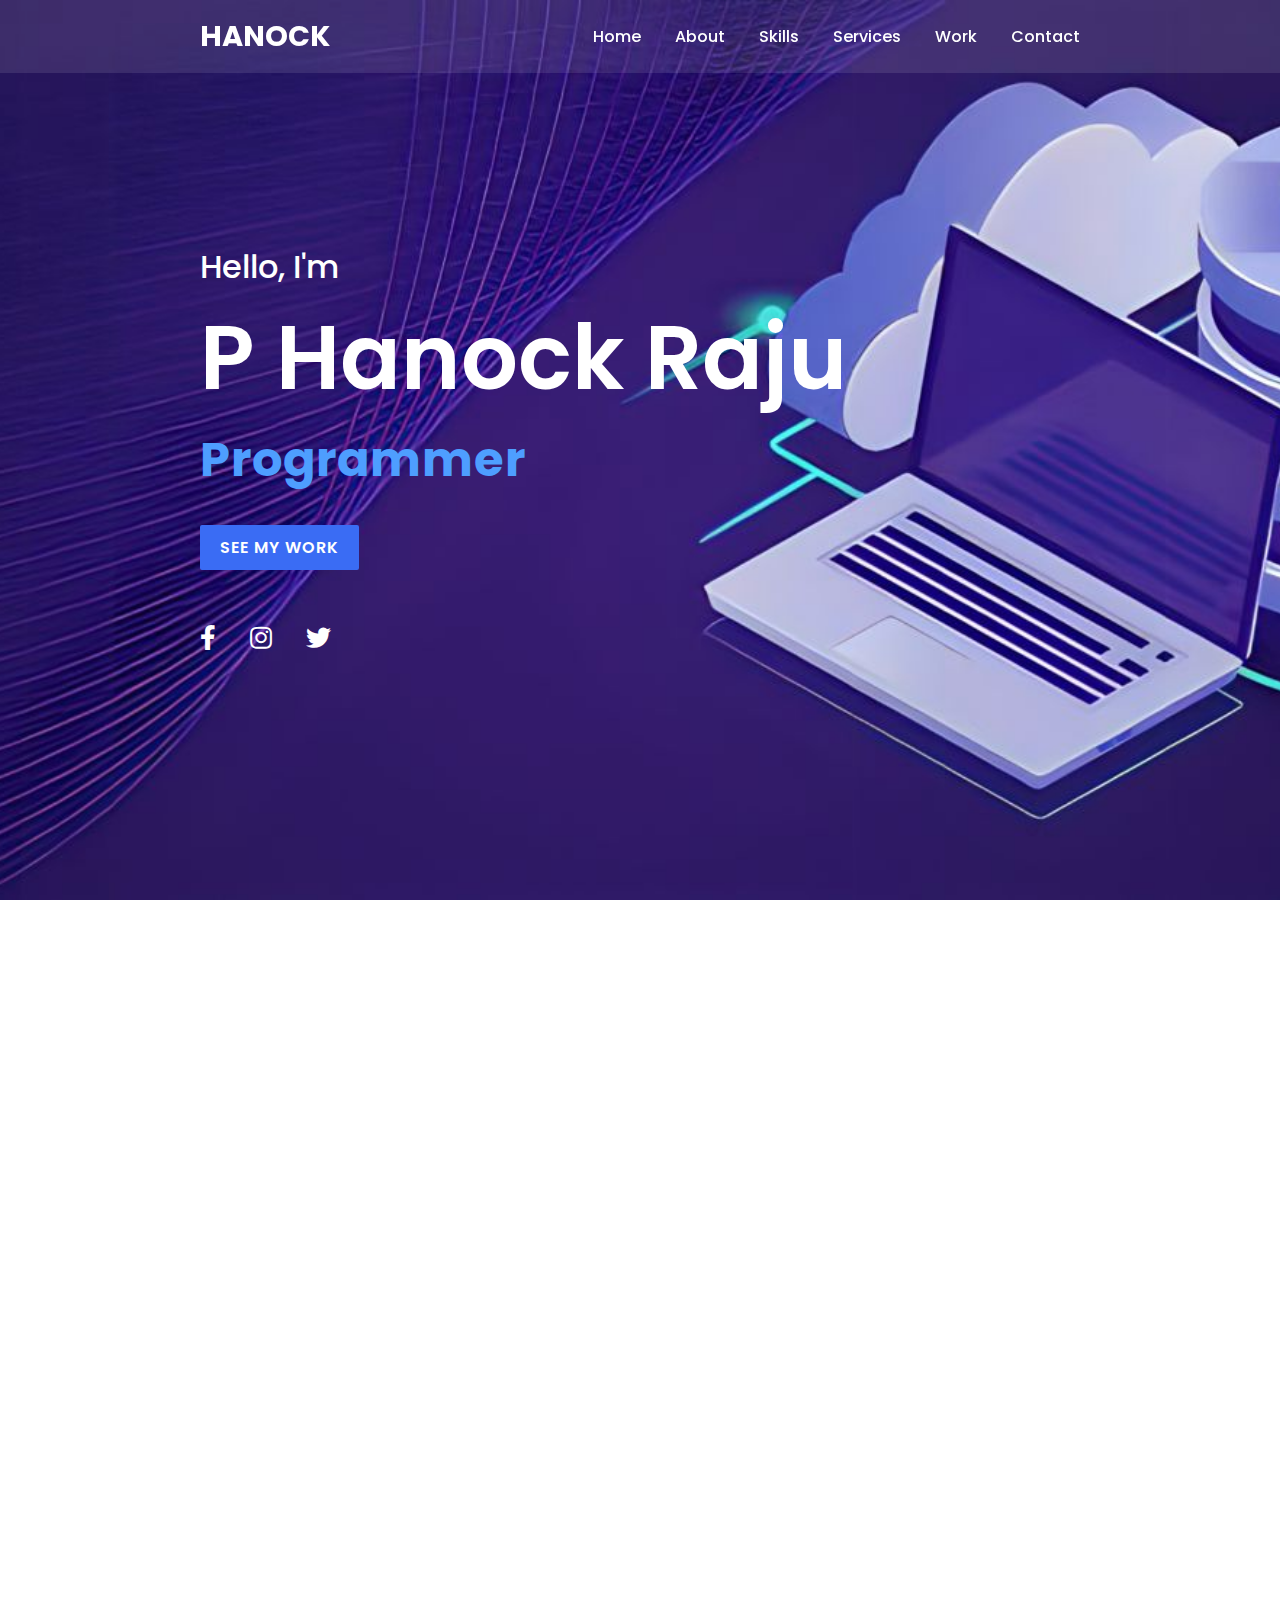
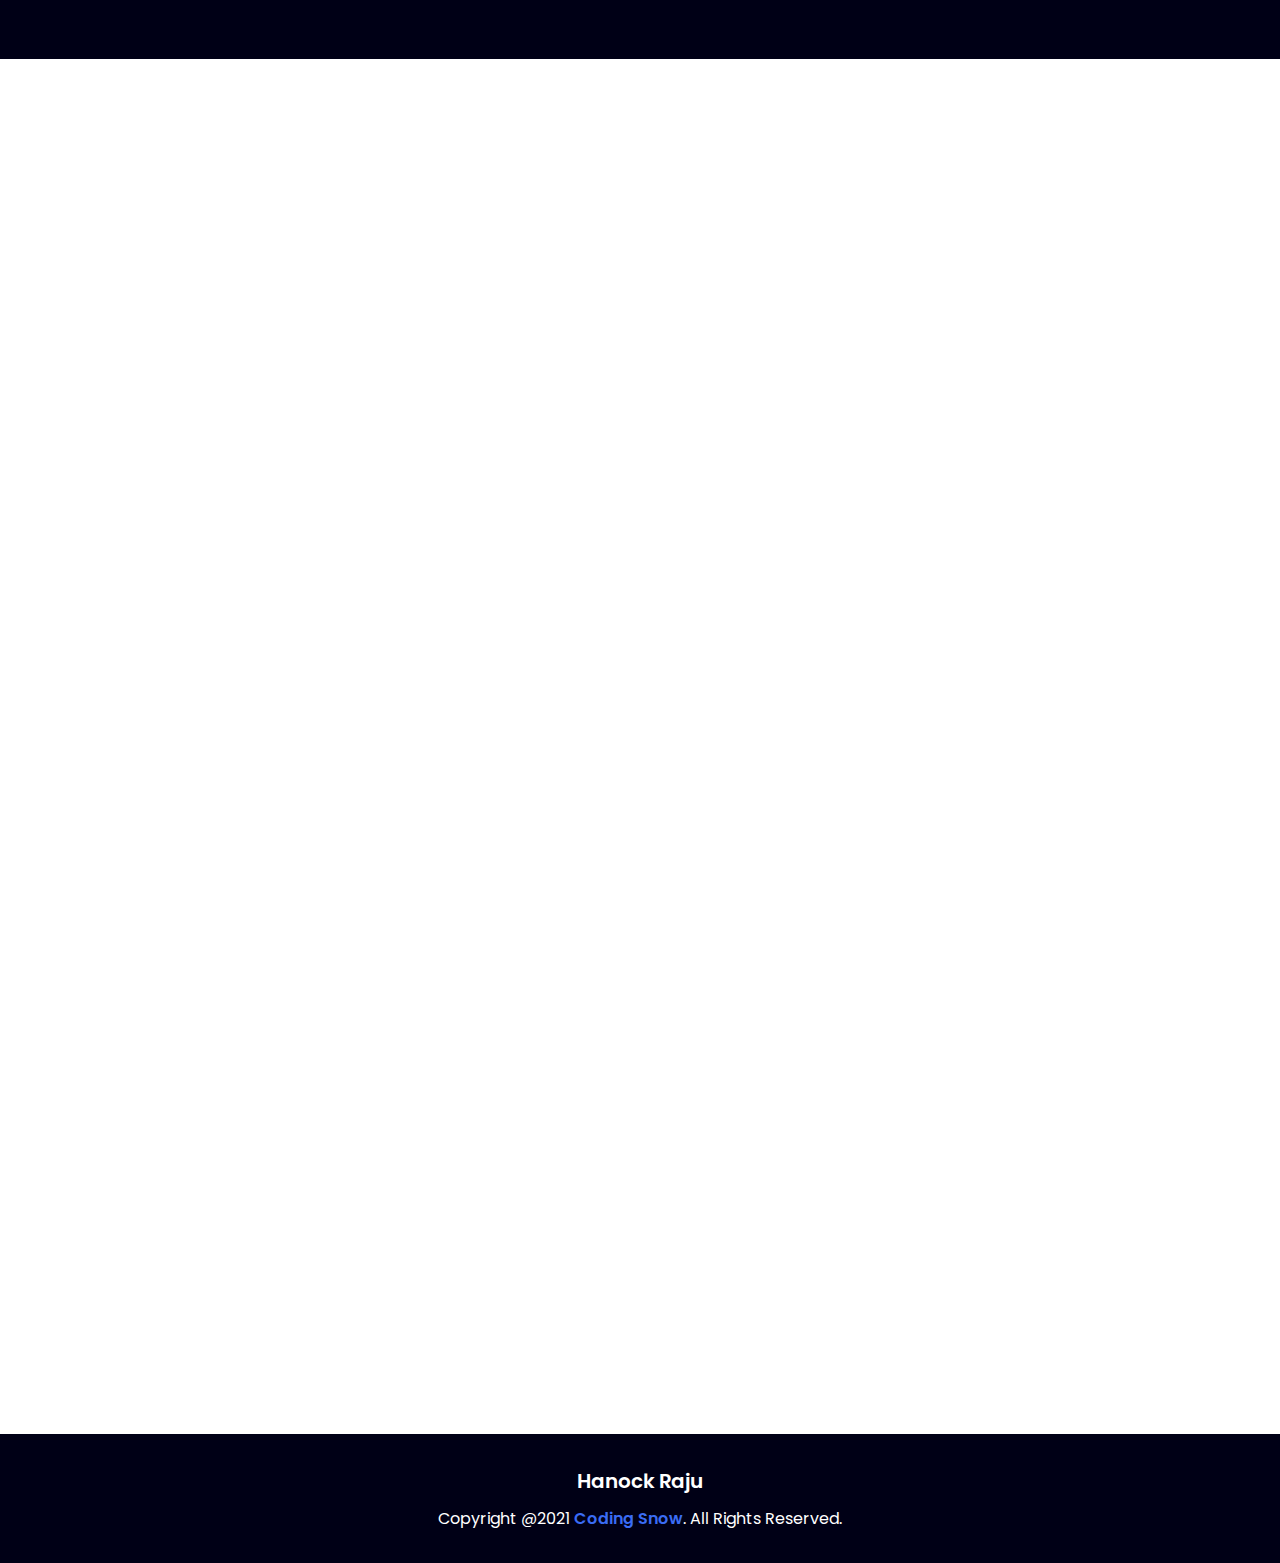
<file: index.html>
<!DOCTYPE html>
<html lang="en" dir="ltr">
  <head>
    <meta charset="utf-8">
    <meta name="viewport" content="width=device-width, initial-scale=1.0">
    <title>My Personal Portfolio Website - HTML, CSS & Vanilla Javascript</title>
    <link rel="stylesheet" href="style.css">
    <link rel="stylesheet" href="https://cdnjs.cloudflare.com/ajax/libs/font-awesome/5.15.2/css/all.min.css">
  </head>
  <body>

    <div class="scrollToTop-btn">
      <i class="fas fa-angle-up"></i>
    </div>

    <header>
      <a href="#" class="brand">Hanock</a>
      <div class="menu-btn"></div>
      <div class="navigation">
        <a href="#main">Home</a>
        <a href="#about">About</a>
        <a href="#skills">Skills</a>
        <a href="#services">Services</a>
        <a href="#work">Work</a>
        <a href="#contact">Contact</a>
      </div>
    </header>

    <section class="main" id="main">
      <div class="content">
        <h2>Hello, I'm<br><span>P Hanock Raju</span></h2>
        <div class="animated-text">
          <h3>Programmer</h3>
          <h3>Web Developer</h3>
          <h3>Software Developor</h3>
        </div>
        <a href="#" class="btn">See My Work</a>
        <div class="media-icons">
          <a href="#"><i class="fab fa-facebook-f"></i></a>
          <a href="#"><i class="fab fa-instagram"></i></a>
          <a href="#"><i class="fab fa-twitter"></i></a>
        </div>
      </div>
    </section>

    <section class="about" id="about">
      <div class="title reveal">
        <h2 class="section-title">About Me</h2>
      </div>
      <div class="content">
        <div class="column col-left reveal">
          <div class="img-card">
            <img src="images/img1.jpeg" alt="">
          </div>
        </div>
        <div class="column col-right reveal"> 
          <h2 class="content-title">Hey There! I'm Hanock Raju</h2>
          <p class="paragraph-text"> A diligent, hard-working undergraduate working towards a bachelor's degree in computer science. persistent with a mindset to learn and excel. Seeking for a challenging role to utilize my abilities and make a meaningful impact</p>
          <a href="#" class="btn">See More</a>
        </div>
      </div>
    </section>

    <section class="skills" id="skills">
      <div class="title reveal">
        <h2 class="section-title">My Skills</h2>
      </div>
      <div class="content">
        <div class="column col-left reveal">
          <h2 class="content-title">My Skills and Experiences</h2>
          <p>I have done a HTML, CSS based Amazon Clone Webpage and also did an Analog Clock using HTML, CSS and JavaScript. Also made a Plant Monitoring System which works on technology Internet Of Things(IOT) and also made multiple web page designs for different purposes.</p>
          <a href="#" class="btn">See More</a>
        </div>
        <div class="column col-right reveal">
          <div class="bar">
            <div class="info">
              <span>HTML</span>
              <span>90%</span>
            </div>
            <div class="line html"></div>
          </div>
          <div class="bar">
            <div class="info">
              <span>CSS</span>
              <span>70%</span>
            </div>
            <div class="line css"></div>
          </div>
          <div class="bar">
            <div class="info">
              <span>Javascript</span>
              <span>80%</span>
            </div>
            <div class="line javascript"></div>
          </div>
          <div class="bar">
            <div class="info">
              <span>Java</span>
              <span>80%</span>
            </div>
            <div class="line Java"></div>
          </div>
          <div class="bar">
            <div class="info">
              <span>MySql</span>
              <span>75%</span>
            </div>
            <div class="line MySql"></div>
          </div>
        </div>
      </div>
    </section>

    <section class="services" id="services">
      <div class="title reveal">
        <h2 class="section-title">My Services</h2>
        <p>I Design, Develop, Test and maintain the software applications. I apply engineering principles and knowledge of programming languages to build software solutions for end users.</p>
      </div>
      <div class="content">
        <div class="card reveal">
          <div class="service-icon">
            <i class="fas fa-palette"></i>
          </div>
          <div class="info">
            <h3>Web Design</h3>
            <p>I can provide the services of designing web page layout.</p>
          </div>
        </div>
        <div class="card reveal">
          <div class="service-icon">
            <i class="fas fa-file-code"></i>
          </div>
          <div class="info">
            <h3>Front-End Development</h3>
            <p>Mastered front-end development with skills like ReactJS, HTML, CSS, JavaScript.</p>
          </div>
        </div>
        <div class="card reveal">
          <div class="service-icon">
            <i class="fas fa-object-group"></i>
          </div>
          <div class="info">
            <h3>Databases</h3>
            <p>I can understand and work with databases using MySQL</p>
          </div>
        </div>
      </div>
    </section>

    <section class="work" id="work">
      <div class="title reveal">
        <h2 class="section-title">My Work</h2>
      </div>
      <div class="content">
        <div class="card reveal">
          <div class="card-img">
            <img src="images/work1.jpg" alt="">
          </div>
        </div>
        <div class="card reveal">
          <div class="card-img">
            <img src="images/work2.jpg" alt="">
          </div>
        </div>
        <div class="card reveal">
          <div class="card-img">
            <img src="images/work3.jpg" alt="">
          </div>
        </div>
        <div class="card reveal">
          <div class="card-img">
            <img src="images/work4.jpg" alt="">
          </div>
        </div>
        <div class="card reveal">
          <div class="card-img">
            <img src="images/work5.jpg" alt="">
          </div>
        </div>
        <div class="card reveal">
          <div class="card-img">
            <img src="images/work6.jpg" alt="">
          </div>
        </div>
        <div class="title reveal">
          <a href="#" class="btn">See All</a>
        </div>
      </div>
    </section>

    <section class="contact" id="contact">
      <div class="title reveal">
        <h2 class="section-title">Contact Me</h2>
      </div>
      <div class="content">
        <div class="row">
          <div class="card reveal">
            <div class="contact-icon">
              <i class="fas fa-map-marker-alt"></i>
            </div>
            <div class="info">
              <h3>Address</h3>
              <span>B-121, Madhura Nagar, Hyderabad, India, 500038</span>
            </div>
          </div>
          <div class="card reveal">
            <div class="contact-icon">
              <i class="fas fa-phone"></i>
            </div>
            <div class="info">
              <h3>Phone</h3>
              <span>+91 8297066243</span>
            </div>
          </div>
          <div class="card reveal">
            <div class="contact-icon">
              <i class="fas fa-envelope"></i>
            </div>
            <div class="info">
              <h3>Email Address</h3>
              <span>hanockraju@email.com</span>
            </div>
          </div>
          <div class="card reveal">
            <div class="contact-icon">
              <i class="fas fa-globe"></i>
            </div>
            <div class="info">
              <h3>Website</h3>
              <span>mywebsite.com</span>
            </div>
          </div>
        </div>
        <div class="row">
          <div class="contact-form reveal">
            <h3>Send Message</h3>
            <div class="input-box">
              <input type="text" name="" value="" placeholder="Name">
            </div>
            <div class="input-box">
              <input type="text" name="" value="" placeholder="Email">
            </div>
            <div class="input-box">
              ,
            </div>
            <div class="input-box">
              <input type="submit" class="send-btn" name="" value="Send"/>
            </div>
          </div>
        </div>
      </div>
    </section>

    <footer class="footer">
      <span class="footer-title">Hanock Raju</span>
      <p>Copyright @2021 <a href="#">Coding Snow</a>. All Rights Reserved.</p>
    </footer>

    <script src="script.js" charset="utf-8"></script>

  </body>
</html>
</file>
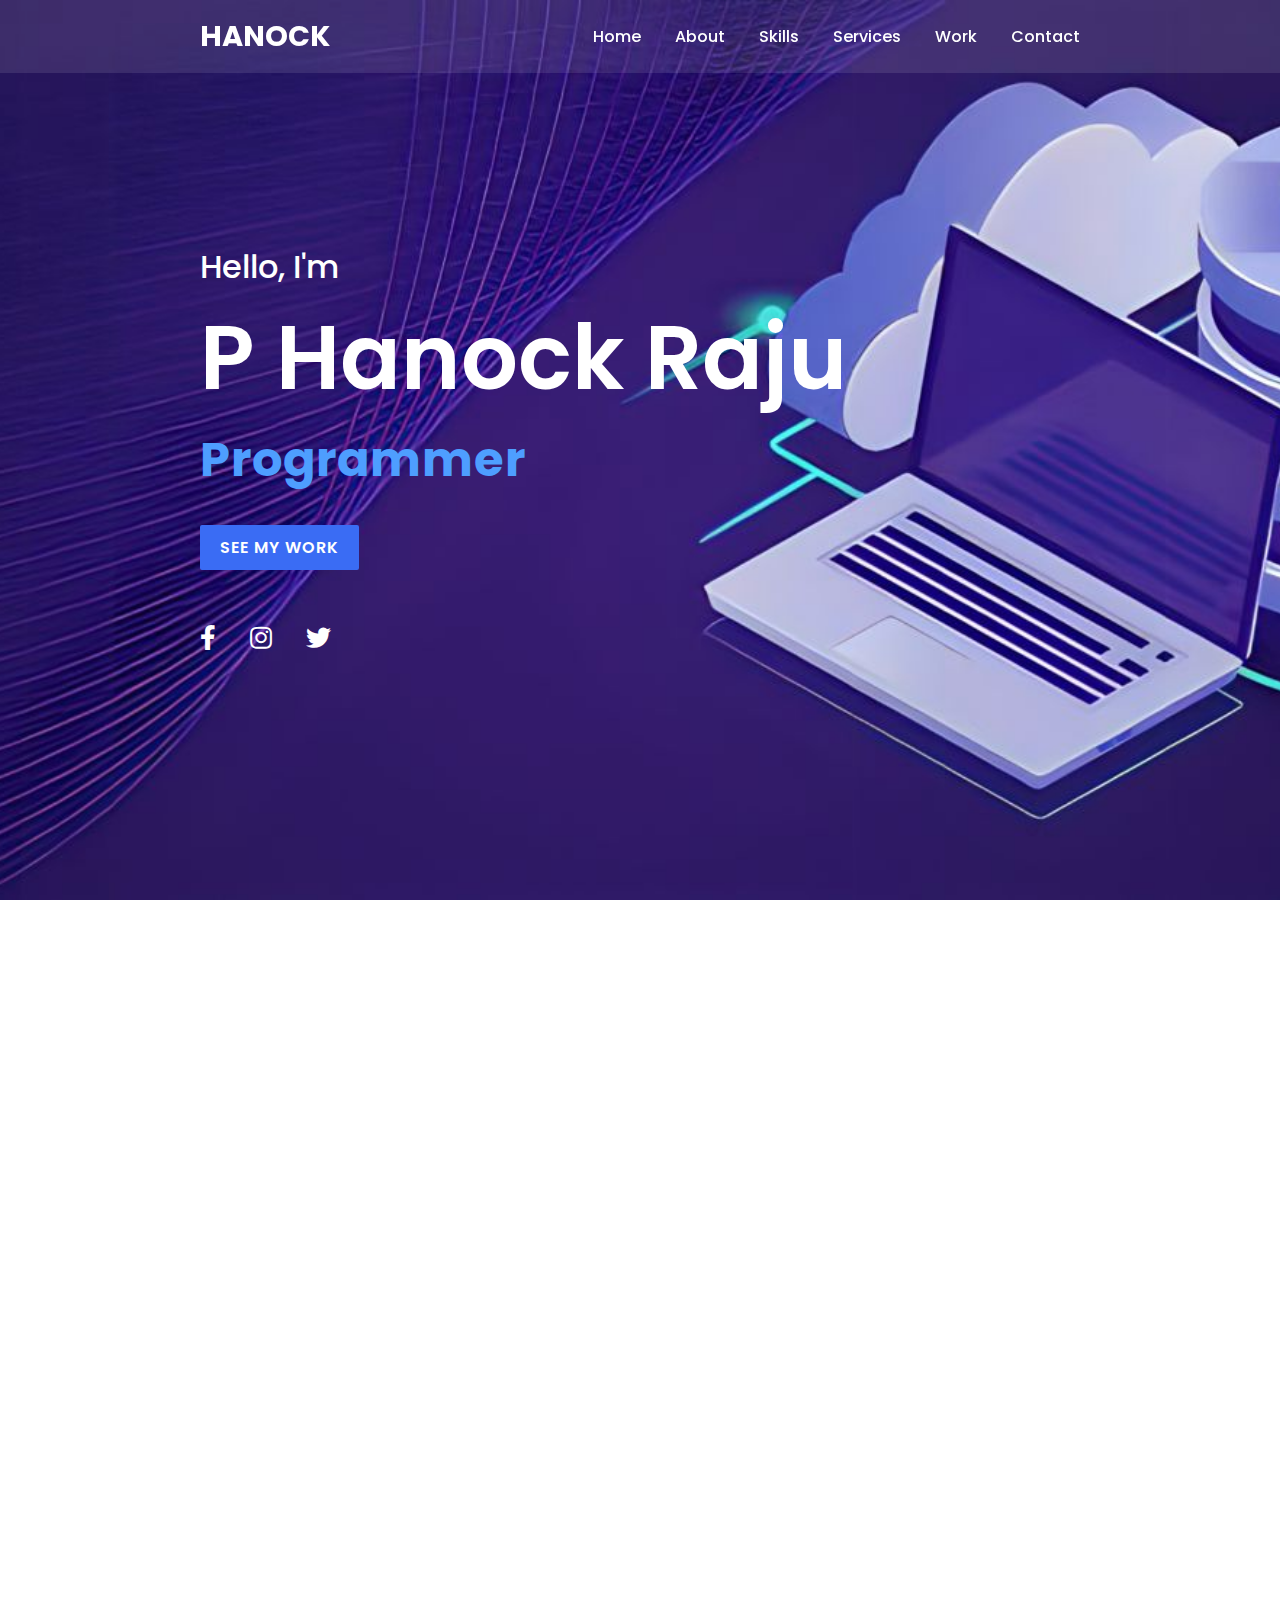
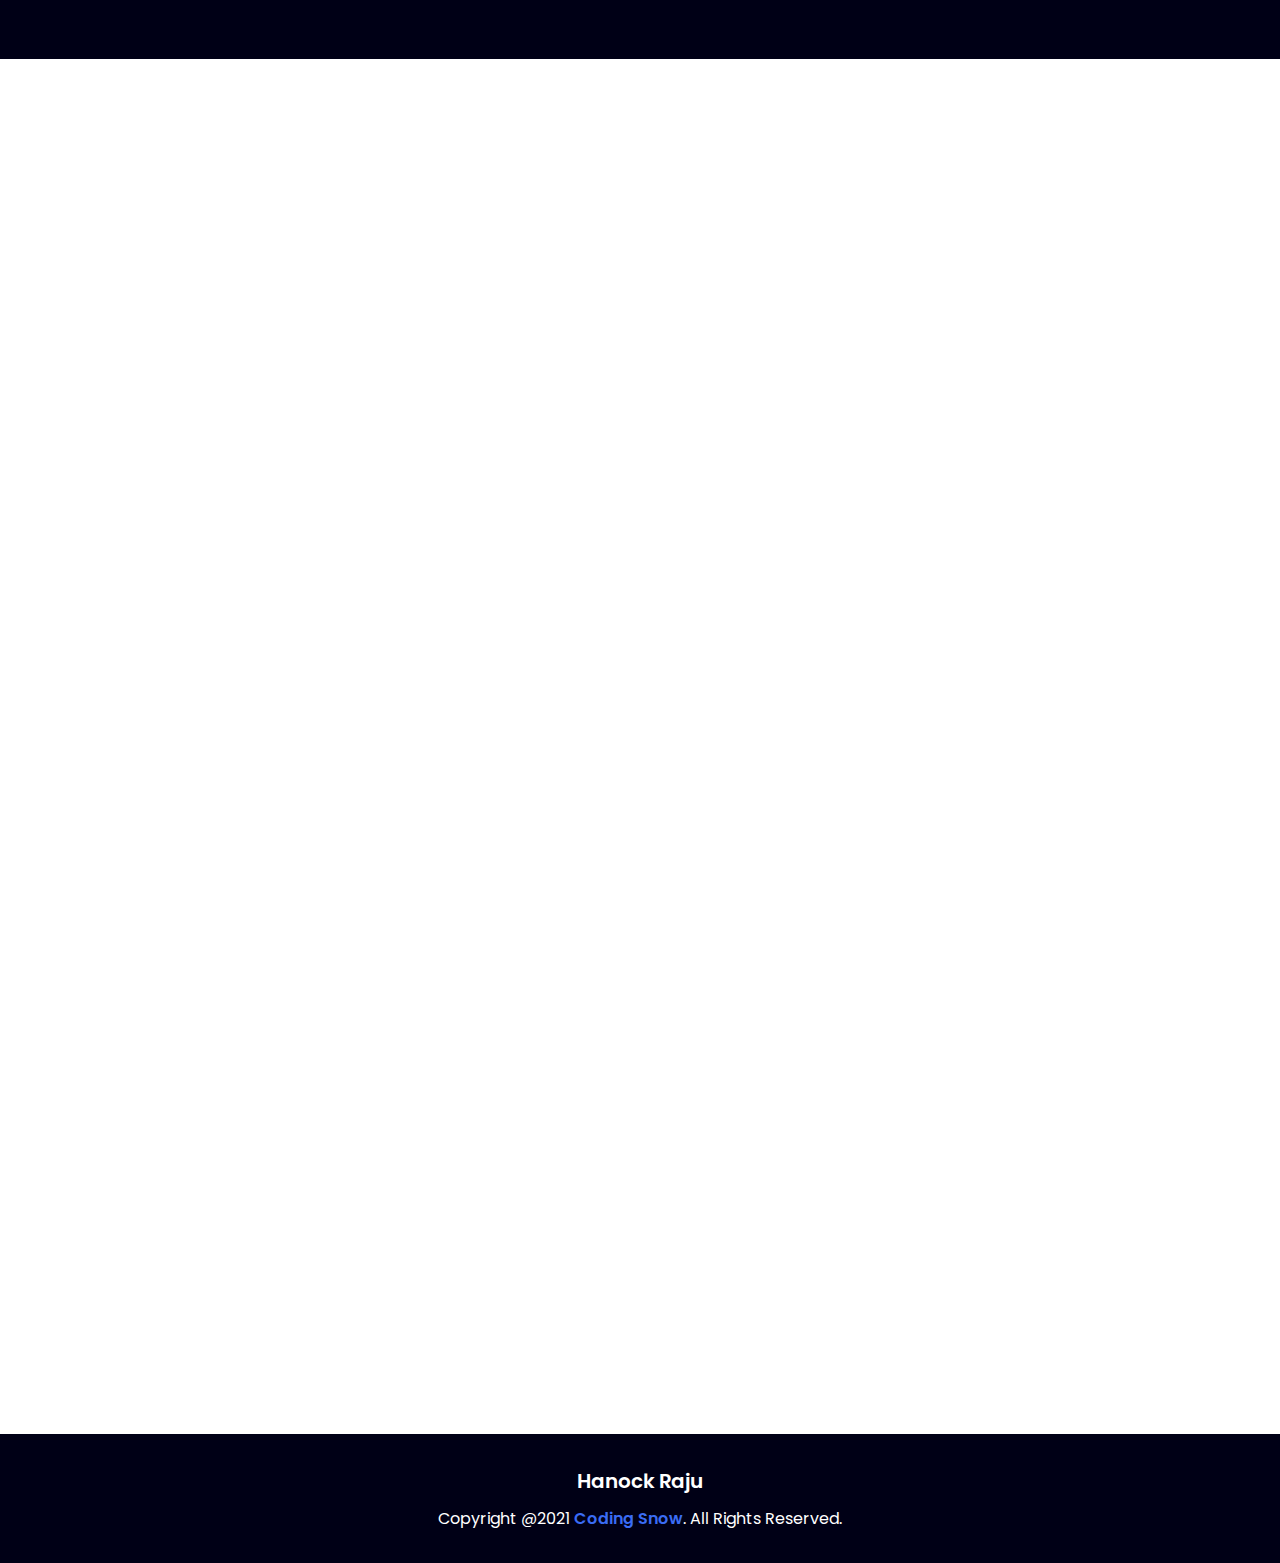
<file: portfolio.html>
<!DOCTYPE html>
<html lang="en" dir="ltr">
  <head>
    <meta charset="utf-8">
    <meta name="viewport" content="width=device-width, initial-scale=1.0">
    <title>My Personal Portfolio Website - HTML, CSS & Vanilla Javascript</title>
    <link rel="stylesheet" href="portfolio.css">
    <link rel="stylesheet" href="https://cdnjs.cloudflare.com/ajax/libs/font-awesome/5.15.2/css/all.min.css">
  </head>
  <body>

    <div class="scrollToTop-btn">
      <i class="fas fa-angle-up"></i>
    </div>

    <header>
      <a href="#" class="brand">Hanock</a>
      <div class="menu-btn"></div>
      <div class="navigation">
        <a href="#main">Home</a>
        <a href="#about">About</a>
        <a href="#skills">Skills</a>
        <a href="#services">Services</a>
        <a href="#work">Work</a>
        <a href="#contact">Contact</a>
      </div>
    </header>

    <section class="main" id="main">
      <div class="content">
        <h2>Hello, I'm<br><span>P Hanock Raju</span></h2>
        <div class="animated-text">
          <h3>Programmer</h3>
          <h3>Web Developer</h3>
          <h3>Software Developor</h3>
        </div>
        <a href="#" class="btn">See My Work</a>
        <div class="media-icons">
          <a href="#"><i class="fab fa-facebook-f"></i></a>
          <a href="#"><i class="fab fa-instagram"></i></a>
          <a href="#"><i class="fab fa-twitter"></i></a>
        </div>
      </div>
    </section>

    <section class="about" id="about">
      <div class="title reveal">
        <h2 class="section-title">About Me</h2>
      </div>
      <div class="content">
        <div class="column col-left reveal">
          <div class="img-card">
            <img src="images/img1.jpeg" alt="">
          </div>
        </div>
        <div class="column col-right reveal"> 
          <h2 class="content-title">Hey There! I'm Hanock Raju</h2>
          <p class="paragraph-text"> A diligent, hard-working undergraduate working towards a bachelor's degree in computer science. persistent with a mindset to learn and excel. Seeking for a challenging role to utilize my abilities and make a meaningful impact</p>
          <a href="#" class="btn">See More</a>
        </div>
      </div>
    </section>

    <section class="skills" id="skills">
      <div class="title reveal">
        <h2 class="section-title">My Skills</h2>
      </div>
      <div class="content">
        <div class="column col-left reveal">
          <h2 class="content-title">My Skills and Experiences</h2>
          <p>I have done a HTML, CSS based Amazon Clone Webpage and also did an Analog Clock using HTML, CSS and JavaScript. Also made a Plant Monitoring System which works on technology Internet Of Things(IOT) and also made multiple web page designs for different purposes.</p>
          <a href="#" class="btn">See More</a>
        </div>
        <div class="column col-right reveal">
          <div class="bar">
            <div class="info">
              <span>HTML</span>
              <span>90%</span>
            </div>
            <div class="line html"></div>
          </div>
          <div class="bar">
            <div class="info">
              <span>CSS</span>
              <span>70%</span>
            </div>
            <div class="line css"></div>
          </div>
          <div class="bar">
            <div class="info">
              <span>Javascript</span>
              <span>80%</span>
            </div>
            <div class="line javascript"></div>
          </div>
          <div class="bar">
            <div class="info">
              <span>Java</span>
              <span>80%</span>
            </div>
            <div class="line Java"></div>
          </div>
          <div class="bar">
            <div class="info">
              <span>MySql</span>
              <span>75%</span>
            </div>
            <div class="line MySql"></div>
          </div>
        </div>
      </div>
    </section>

    <section class="services" id="services">
      <div class="title reveal">
        <h2 class="section-title">My Services</h2>
        <p>I Design, Develop, Test and maintain the software applications. I apply engineering principles and knowledge of programming languages to build software solutions for end users.</p>
      </div>
      <div class="content">
        <div class="card reveal">
          <div class="service-icon">
            <i class="fas fa-palette"></i>
          </div>
          <div class="info">
            <h3>Web Design</h3>
            <p>I can provide the services of designing web page layout.</p>
          </div>
        </div>
        <div class="card reveal">
          <div class="service-icon">
            <i class="fas fa-file-code"></i>
          </div>
          <div class="info">
            <h3>Front-End Development</h3>
            <p>Mastered front-end development with skills like ReactJS, HTML, CSS, JavaScript.</p>
          </div>
        </div>
        <div class="card reveal">
          <div class="service-icon">
            <i class="fas fa-object-group"></i>
          </div>
          <div class="info">
            <h3>Databases</h3>
            <p>I can understand and work with databases using MySQL</p>
          </div>
        </div>
      </div>
    </section>

    <section class="work" id="work">
      <div class="title reveal">
        <h2 class="section-title">My Work</h2>
      </div>
      <div class="content">
        <div class="card reveal">
          <div class="card-img">
            <img src="images/work1.jpg" alt="">
          </div>
        </div>
        <div class="card reveal">
          <div class="card-img">
            <img src="images/work2.jpg" alt="">
          </div>
        </div>
        <div class="card reveal">
          <div class="card-img">
            <img src="images/work3.jpg" alt="">
          </div>
        </div>
        <div class="card reveal">
          <div class="card-img">
            <img src="images/work4.jpg" alt="">
          </div>
        </div>
        <div class="card reveal">
          <div class="card-img">
            <img src="images/work5.jpg" alt="">
          </div>
        </div>
        <div class="card reveal">
          <div class="card-img">
            <img src="images/work6.jpg" alt="">
          </div>
        </div>
        <div class="title reveal">
          <a href="#" class="btn">See All</a>
        </div>
      </div>
    </section>

    <section class="contact" id="contact">
      <div class="title reveal">
        <h2 class="section-title">Contact Me</h2>
      </div>
      <div class="content">
        <div class="row">
          <div class="card reveal">
            <div class="contact-icon">
              <i class="fas fa-map-marker-alt"></i>
            </div>
            <div class="info">
              <h3>Address</h3>
              <span>B-121, Madhura Nagar, Hyderabad, India, 500038</span>
            </div>
          </div>
          <div class="card reveal">
            <div class="contact-icon">
              <i class="fas fa-phone"></i>
            </div>
            <div class="info">
              <h3>Phone</h3>
              <span>+91 8297066243</span>
            </div>
          </div>
          <div class="card reveal">
            <div class="contact-icon">
              <i class="fas fa-envelope"></i>
            </div>
            <div class="info">
              <h3>Email Address</h3>
              <span>hanockraju@email.com</span>
            </div>
          </div>
          <div class="card reveal">
            <div class="contact-icon">
              <i class="fas fa-globe"></i>
            </div>
            <div class="info">
              <h3>Website</h3>
              <span>mywebsite.com</span>
            </div>
          </div>
        </div>
        <div class="row">
          <div class="contact-form reveal">
            <h3>Send Message</h3>
            <div class="input-box">
              <input type="text" name="" value="" placeholder="Name">
            </div>
            <div class="input-box">
              <input type="text" name="" value="" placeholder="Email">
            </div>
            <div class="input-box">
              ,
            </div>
            <div class="input-box">
              <input type="submit" class="send-btn" name="" value="Send"/>
            </div>
          </div>
        </div>
      </div>
    </section>

    <footer class="footer">
      <span class="footer-title">Hanock Raju</span>
      <p>Copyright @2021 <a href="#">Coding Snow</a>. All Rights Reserved.</p>
    </footer>

    <script src="portfolio.js" charset="utf-8"></script>

  </body>
</html>
</file>
<file: style.css>
@import url('https://fonts.googleapis.com/css2?family=Poppins:ital,wght@0,100;0,200;0,300;0,400;0,500;0,600;0,700;0,800;0,900;1,100;1,200;1,300;1,400;1,500;1,600;1,700;1,800;1,900&display=swap');

*{
  margin: 0;
  padding: 0;
  box-sizing: border-box;
  font-family: 'Poppins', sans-serif;
  scroll-behavior: smooth;
}

section{
  padding: 100px 200px;
}

.main{
  position: relative;
  width: 100%;
  min-height: 100vh;
  display: flex;
  align-items: center;
  background: url(images/bg.jpeg)no-repeat;
  background-size: cover;
  background-position: center;
  background-attachment: fixed;
}

.main .content{
  max-width: 800px;
}

.main .content h2{
  color: #fff;
  font-size: 2em;
  font-weight: 500;
}

.main .content h2 span{
  font-size: 2.8em;
  font-weight: 600;
}

.animated-text{
  position: relative;
  height: 70px;
  overflow: hidden;
}

.animated-text h3{
  color: #4e9eff;
  font-size: 3em;
  font-weight: 700;
  line-height: 70px;
  letter-spacing: 1px;
}

.animated-text h3:nth-child(1){
  animation: text-move 10s infinite;
}

@keyframes text-move{
  0%{
    margin-top: 0;
  }
  25%{
    margin-top: -70px;
  }
  50%{
    margin-top: -140px;
  }
  75%{
    margin-top: -70px;
  }
  100%{
    margin-top: 0;
  }
}

.btn{
  color: #fff;
  background: #3a6cf4;
  font-size: 1em;
  font-weight: 600;
  display: inline-block;
  padding: 10px 20px;
  text-transform: uppercase;
  text-decoration: none;
  letter-spacing: 1px;
  border-radius: 2px;
  margin-top: 30px;
  transition: 0.5s ease;
}

.btn:hover{
  background: #235bf6;
}

.media-icons{
  margin-top: 50px;
}

.media-icons a{
  color: #fff;
  font-size: 25px;
  margin-right: 30px;
}

header{
  z-index: 999;
  position: fixed;
  background: rgba(255, 255, 255, 0.1);
  top: 0;
  left: 0;
  width: 100%;
  padding: 15px 200px;
  display: flex;
  justify-content: space-between;
  align-items: center;
  transition: 0.5s ease;
}

header.sticky{
  background: #3a6cf4;
  padding: 10px 200px;
}

header .brand{
  color: #fff;
  font-size: 1.8em;
  font-weight: 700;
  text-transform: uppercase;
  text-decoration: none;
}

header .navigation{
  position: relative;
}

header .navigation a{
  color: #fff;
  font-size: 1em;
  font-weight: 500;
  text-decoration: none;
  margin-left: 30px;
}

header .navigation a:hover{
  color: #3a6cf4;
}

header.sticky .navigation a:hover{
  color: #000;
}

body{
  min-height: 110vh;
}

.title{
  width: 100%;
  display: flex;
  justify-content: center;
  align-items: center;
  flex-direction: column;
}

.section-title{
  position: relative;
  color: #3a6cf4;
  font-size: 2.2em;
  font-weight: 800;
  margin-bottom: 60px;
}

.section-title:before{
  content: '';
  position: absolute;
  top: 56px;
  left: 50%;
  width: 140px;
  height: 4px;
  background: #3a6cf4;
  transform: translateX(-50%);
}

.section-title:after{
  content: '';
  position: absolute;
  top: 50px;
  left: 50%;
  width: 15px;
  height: 15px;
  border-radius: 50%;
  background: #3a6cf4;
  transform: translateX(-50%);
}

.about .content{
  position: relative;
  width: 100%;
  display: flex;
  justify-content: space-between;
  margin-top: 20px;
}

.about .content .col-left{
  position: relative;
  width: 45%;
}

.about .content .col-right{
  position: relative;
  width: 50%;
}

.about .content .col-left .img-card{
  position: relative;
  width: 100%;
  min-height: 450px;
}

.about .content .col-left .img-card img{
  position: absolute;
  top: 0;
  left: 0;
  width: 100%;
  height: 100%;
  object-fit: cover;
  border-radius: 10px;
}

.about .content .col-right .content-title{
  font-size: 2em;
  font-weight: 800;
  margin-bottom: 20px;
}

.about .content .col-right .paragraph-text{
  font-size: 1em;
}

.skills{
  background: #000016;
}

.skills .content{
  position: relative;
  width: 100%;
  display: flex;
  justify-content: space-between;
  color: #fff;
  margin-top: 20px;
}

.skills .content .col-left{
  position: relative;
  width: 46%;
}

.skills .content .col-left .content-title{
  margin-bottom: 20px;
}

.skills .content .col-right{
  position: relative;
  width: 46%;
}

.skills .content .col-right .bar{
  margin-bottom: 15px;
  padding: 10px;
}

.skills .content .col-right .bar .info{
  display: flex;
  align-items: center;
  justify-content: space-between;
  margin-bottom: 5px;
}

.skills .content .col-right .bar .info span{
  font-size: 18px;
  font-weight: 500;
}

.skills .content .col-right .bar .line{
  position: relative;
  width: 100%;
  height: 15px;
  background: #ccc;
  border-radius: 2px;
}

.skills .content .col-right .bar .line:before{
  content: '';
  position: absolute;
  height: 100%;
  top: 0;
  left: 0;
  border-radius: 2px;
}

.skills .content .col-right .bar .html:before{
  width: 95%;
  background: #e45126;
}

.skills .content .col-right .bar .css:before{
  width: 90%;
  background: #0c73b8;
}

.skills .content .col-right .bar .javascript:before{
  width: 80%;
  background: #e3a324;
}

.skills .content .col-right .bar .Java:before{
  width: 80%;
  background: #30dd6d;
}

.skills .content .col-right .bar .MySql:before{
  width: 75%;
  background: #6d7eb8;
}

.services .content{
  display: flex;
  justify-content: center;
  flex-wrap: wrap;
  flex-direction: row;
  margin-top: 20px;
}

.title p{
  font-size: 1em;
  width: 80%;
}

.services .content .card{
  background: #fff;
  width: 340px;
  margin: 10px;
  padding: 25px;
  justify-content: center;
  align-items: center;
  flex-direction: column;
  box-shadow: 0 5px 25px rgba(1 1 1 / 15%);
  border-radius: 10px;
}

.services .content .card .service-icon{
  color: #3a6cf4;
  font-size: 8em;
  text-align: center;
  transition: transform 0.5s ease;
}

.services .content .card:hover .service-icon{
  transform: translateY(-10px);
}

.services .content .card .info{
  text-align: center;
}

.services .content .card .info h3{
  color: #3a6cf4;
  font-size: 1.2em;
  font-weight: 700;
  margin: 10px;
}

.work{
  background: #000016;
}

.work .content{
  display: flex;
  justify-content: center;
  flex-direction: row;
  flex-wrap: wrap;
  margin-top: 20px;
}

.work .content .card{
  width: 340px;
  margin: 15px;
}

.work .content .card .card-img{
  position: relative;
  width: 100%;
  height: 260px;
  overflow: hidden;
  border-radius: 10px;
}

.work .content .card .card-img img{
  position: absolute;
  top: 0;
  left: 0;
  width: 100%;
  height: 100%;
  object-fit: cover;
  border-radius: 10px;
  transition: 0.5s ease;
}

.work .content .card .card-img img:hover{
  transform: scale(1.2);
}

.contact .content{
  display: flex;
  justify-content: center;
  flex-wrap: wrap;
  flex-direction: column;
  margin-top: 20px;
}

.contact .content .row{
  display: flex;
  justify-content: center;
  flex-wrap: wrap;
  flex-direction: row;
}

.contact .content .row .card{
  background: #fff;
  width: 240px;
  margin: 20px;
  padding: 25px;
  display: flex;
  justify-content: center;
  align-items: center;
  flex-direction: column;
  box-shadow: 0 5px 25px rgba(1 1 1 / 15%);
  border-radius: 10px;
}

.contact .content .row .card .contact-icon{
  color: #3a6cf4;
  font-size: 4em;
  text-align: center;
  transition: transform 0.5s ease;
}

.contact .content .row .card:hover .contact-icon{
  transform: translateY(-10px);
}

.contact .content .row .card .info{
  text-align: center;
}

.contact .content .row .card .info h3{
  color: #111;
  font-size: 1.2em;
  font-weight: 700;
  margin: 10px;
}

.contact .content .row .card .info span{
  color: #666;
  font-weight: 500;
}

.contact-form{
  background: #fff;
  max-width: 600px;
  margin-top: 50px;
  padding: 50px;
  border-radius: 10px;
  box-shadow: 0 5px 25px rgba(1 1 1 / 15%);
}

.contact-form h3{
  color: #111;
  font-size: 1.6em;
  font-weight: 600;
  text-align: center;
  margin-bottom: 40px;
}

.contact-form .input-box{
  position: relative;
  width: 100%;
  margin-bottom: 20px;
}

.contact-form .input-box input,
.contact-form .input-box textarea{
  color: #111;
  width: 100%;
  padding: 10px;
  font-size: 1em;
  font-weight: 400;
  outline: none;
  border: 1px solid #111;
  border-radius: 5px;
  resize: none;
}

.contact-form .input-box .send-btn{
  color: #fff;
  background: #3a6cf4;
  display: inline-block;
  font-size: 1.1em;
  font-weight: 500;
  text-transform: uppercase;
  letter-spacing: 2px;
  width: 100%;
  border: none;
  cursor: pointer;
  transition: 0.5s ease;
}

.contact-form .input-box .send-btn:hover{
  background: #235bf6;
}

.footer{
  background: #000016;
  color: #fff;
  text-align: center;
  padding: 2em;
}

.footer .footer-title{
  font-size: 20px;
  font-weight: 600;
}

.footer p{
  font-size: 16px;
  margin-top: 10px;
}

.footer p a{
  color: #3a6cf4;
  font-weight: 600;
  text-decoration: none;
}

@media (max-width: 1040px){
  header{
    padding: 12px 20px;
  }

  header.sticky{
    padding: 10px 20px;
  }

  header .navigation{
    display: none;
  }

  header .navigation.active{
    z-index: 888;
    position: fixed;
    background: #fff;
    top: 0;
    right: 0;
    width: 380px;
    height: 100%;
    display: flex;
    justify-content: center;
    align-items: center;
    flex-direction: column;
    box-shadow: 0 5px 25px rgba(1 1 1 / 15%);
    transition: 0.3s ease;
  }

  header .navigation a{
    color: #000;
    font-size: 1.2em;
    margin: 10px;
    padding: 0 20px;
    border-radius: 20px;
  }

  header .navigation a:hover{
    background: #3a6cf4;
    color: #fff;
    transition: 0.3s ease;
  }

  .menu-btn{
    position: absolute;
    background: url(images/menu.png)no-repeat;
    background-size: 30px;
    background-position: center;
    width: 40px;
    height: 40px;
    right: 0;
    margin: 0 20px;
    cursor: pointer;
    transition: 0.3s ease;
  }

  .menu-btn.active{
    z-index: 999;
    background: url(images/close.png)no-repeat;
    background-size: 25px;
    background-position: center;
    transition: 0.3s ease;
    filter: invert(1);
  }

  section{
    padding: 80px 20px;
  }

  .main .content h2{
    font-size: 1em;
  }

  .animated-text h3{
    font-size: 2.2em;
  }

  .section-title{
    font-size: 1.8em;
  }

  .about .content{
    flex-direction: column;
  }

  .about .content .column{
    position: relative;
    width: 100%;
  }

  .about .content .col-right{
    margin-top: 40px;
  }

  .skills .content{
    flex-direction: column;
  }

  .skills .content .column{
    position: relative;
    width: 100%;
  }

  .skills .content .col-right{
    margin-top: 40px;
  }

  .contact-form{
    padding: 35px 40px;
  }
}

.scrollToTop-btn{
  z-index: 999;
  position: fixed;
  background: #3a6cf4;
  color: #fff;
  width: 45px;
  height: 45px;
  right: 0;
  bottom: 10px;
  font-size: 22px;
  text-align: center;
  line-height: 45px;
  border-radius: 3px;
  cursor: pointer;
  pointer-events: none;
  opacity: 0;
  transition: all 0.3s ease;
}

.scrollToTop-btn.active{
  right: 20px;
  opacity: 1;
  pointer-events: auto;
}

.reveal{
  position: relative;
  transform: translateY(50px);
  opacity: 0;
  transition: all 1.5s ease;
}

.reveal.active{
  transform: translateY(0);
  opacity: 1;
}
</file>
<file: portfolio.css>
@import url('https://fonts.googleapis.com/css2?family=Poppins:ital,wght@0,100;0,200;0,300;0,400;0,500;0,600;0,700;0,800;0,900;1,100;1,200;1,300;1,400;1,500;1,600;1,700;1,800;1,900&display=swap');

*{
  margin: 0;
  padding: 0;
  box-sizing: border-box;
  font-family: 'Poppins', sans-serif;
  scroll-behavior: smooth;
}

section{
  padding: 100px 200px;
}

.main{
  position: relative;
  width: 100%;
  min-height: 100vh;
  display: flex;
  align-items: center;
  background: url(images/bg.jpeg)no-repeat;
  background-size: cover;
  background-position: center;
  background-attachment: fixed;
}

.main .content{
  max-width: 800px;
}

.main .content h2{
  color: #fff;
  font-size: 2em;
  font-weight: 500;
}

.main .content h2 span{
  font-size: 2.8em;
  font-weight: 600;
}

.animated-text{
  position: relative;
  height: 70px;
  overflow: hidden;
}

.animated-text h3{
  color: #4e9eff;
  font-size: 3em;
  font-weight: 700;
  line-height: 70px;
  letter-spacing: 1px;
}

.animated-text h3:nth-child(1){
  animation: text-move 10s infinite;
}

@keyframes text-move{
  0%{
    margin-top: 0;
  }
  25%{
    margin-top: -70px;
  }
  50%{
    margin-top: -140px;
  }
  75%{
    margin-top: -70px;
  }
  100%{
    margin-top: 0;
  }
}

.btn{
  color: #fff;
  background: #3a6cf4;
  font-size: 1em;
  font-weight: 600;
  display: inline-block;
  padding: 10px 20px;
  text-transform: uppercase;
  text-decoration: none;
  letter-spacing: 1px;
  border-radius: 2px;
  margin-top: 30px;
  transition: 0.5s ease;
}

.btn:hover{
  background: #235bf6;
}

.media-icons{
  margin-top: 50px;
}

.media-icons a{
  color: #fff;
  font-size: 25px;
  margin-right: 30px;
}

header{
  z-index: 999;
  position: fixed;
  background: rgba(255, 255, 255, 0.1);
  top: 0;
  left: 0;
  width: 100%;
  padding: 15px 200px;
  display: flex;
  justify-content: space-between;
  align-items: center;
  transition: 0.5s ease;
}

header.sticky{
  background: #3a6cf4;
  padding: 10px 200px;
}

header .brand{
  color: #fff;
  font-size: 1.8em;
  font-weight: 700;
  text-transform: uppercase;
  text-decoration: none;
}

header .navigation{
  position: relative;
}

header .navigation a{
  color: #fff;
  font-size: 1em;
  font-weight: 500;
  text-decoration: none;
  margin-left: 30px;
}

header .navigation a:hover{
  color: #3a6cf4;
}

header.sticky .navigation a:hover{
  color: #000;
}

body{
  min-height: 110vh;
}

.title{
  width: 100%;
  display: flex;
  justify-content: center;
  align-items: center;
  flex-direction: column;
}

.section-title{
  position: relative;
  color: #3a6cf4;
  font-size: 2.2em;
  font-weight: 800;
  margin-bottom: 60px;
}

.section-title:before{
  content: '';
  position: absolute;
  top: 56px;
  left: 50%;
  width: 140px;
  height: 4px;
  background: #3a6cf4;
  transform: translateX(-50%);
}

.section-title:after{
  content: '';
  position: absolute;
  top: 50px;
  left: 50%;
  width: 15px;
  height: 15px;
  border-radius: 50%;
  background: #3a6cf4;
  transform: translateX(-50%);
}

.about .content{
  position: relative;
  width: 100%;
  display: flex;
  justify-content: space-between;
  margin-top: 20px;
}

.about .content .col-left{
  position: relative;
  width: 45%;
}

.about .content .col-right{
  position: relative;
  width: 50%;
}

.about .content .col-left .img-card{
  position: relative;
  width: 100%;
  min-height: 450px;
}

.about .content .col-left .img-card img{
  position: absolute;
  top: 0;
  left: 0;
  width: 100%;
  height: 100%;
  object-fit: cover;
  border-radius: 10px;
}

.about .content .col-right .content-title{
  font-size: 2em;
  font-weight: 800;
  margin-bottom: 20px;
}

.about .content .col-right .paragraph-text{
  font-size: 1em;
}

.skills{
  background: #000016;
}

.skills .content{
  position: relative;
  width: 100%;
  display: flex;
  justify-content: space-between;
  color: #fff;
  margin-top: 20px;
}

.skills .content .col-left{
  position: relative;
  width: 46%;
}

.skills .content .col-left .content-title{
  margin-bottom: 20px;
}

.skills .content .col-right{
  position: relative;
  width: 46%;
}

.skills .content .col-right .bar{
  margin-bottom: 15px;
  padding: 10px;
}

.skills .content .col-right .bar .info{
  display: flex;
  align-items: center;
  justify-content: space-between;
  margin-bottom: 5px;
}

.skills .content .col-right .bar .info span{
  font-size: 18px;
  font-weight: 500;
}

.skills .content .col-right .bar .line{
  position: relative;
  width: 100%;
  height: 15px;
  background: #ccc;
  border-radius: 2px;
}

.skills .content .col-right .bar .line:before{
  content: '';
  position: absolute;
  height: 100%;
  top: 0;
  left: 0;
  border-radius: 2px;
}

.skills .content .col-right .bar .html:before{
  width: 95%;
  background: #e45126;
}

.skills .content .col-right .bar .css:before{
  width: 90%;
  background: #0c73b8;
}

.skills .content .col-right .bar .javascript:before{
  width: 80%;
  background: #e3a324;
}

.skills .content .col-right .bar .Java:before{
  width: 80%;
  background: #30dd6d;
}

.skills .content .col-right .bar .MySql:before{
  width: 75%;
  background: #6d7eb8;
}

.services .content{
  display: flex;
  justify-content: center;
  flex-wrap: wrap;
  flex-direction: row;
  margin-top: 20px;
}

.title p{
  font-size: 1em;
  width: 80%;
}

.services .content .card{
  background: #fff;
  width: 340px;
  margin: 10px;
  padding: 25px;
  justify-content: center;
  align-items: center;
  flex-direction: column;
  box-shadow: 0 5px 25px rgba(1 1 1 / 15%);
  border-radius: 10px;
}

.services .content .card .service-icon{
  color: #3a6cf4;
  font-size: 8em;
  text-align: center;
  transition: transform 0.5s ease;
}

.services .content .card:hover .service-icon{
  transform: translateY(-10px);
}

.services .content .card .info{
  text-align: center;
}

.services .content .card .info h3{
  color: #3a6cf4;
  font-size: 1.2em;
  font-weight: 700;
  margin: 10px;
}

.work{
  background: #000016;
}

.work .content{
  display: flex;
  justify-content: center;
  flex-direction: row;
  flex-wrap: wrap;
  margin-top: 20px;
}

.work .content .card{
  width: 340px;
  margin: 15px;
}

.work .content .card .card-img{
  position: relative;
  width: 100%;
  height: 260px;
  overflow: hidden;
  border-radius: 10px;
}

.work .content .card .card-img img{
  position: absolute;
  top: 0;
  left: 0;
  width: 100%;
  height: 100%;
  object-fit: cover;
  border-radius: 10px;
  transition: 0.5s ease;
}

.work .content .card .card-img img:hover{
  transform: scale(1.2);
}

.contact .content{
  display: flex;
  justify-content: center;
  flex-wrap: wrap;
  flex-direction: column;
  margin-top: 20px;
}

.contact .content .row{
  display: flex;
  justify-content: center;
  flex-wrap: wrap;
  flex-direction: row;
}

.contact .content .row .card{
  background: #fff;
  width: 240px;
  margin: 20px;
  padding: 25px;
  display: flex;
  justify-content: center;
  align-items: center;
  flex-direction: column;
  box-shadow: 0 5px 25px rgba(1 1 1 / 15%);
  border-radius: 10px;
}

.contact .content .row .card .contact-icon{
  color: #3a6cf4;
  font-size: 4em;
  text-align: center;
  transition: transform 0.5s ease;
}

.contact .content .row .card:hover .contact-icon{
  transform: translateY(-10px);
}

.contact .content .row .card .info{
  text-align: center;
}

.contact .content .row .card .info h3{
  color: #111;
  font-size: 1.2em;
  font-weight: 700;
  margin: 10px;
}

.contact .content .row .card .info span{
  color: #666;
  font-weight: 500;
}

.contact-form{
  background: #fff;
  max-width: 600px;
  margin-top: 50px;
  padding: 50px;
  border-radius: 10px;
  box-shadow: 0 5px 25px rgba(1 1 1 / 15%);
}

.contact-form h3{
  color: #111;
  font-size: 1.6em;
  font-weight: 600;
  text-align: center;
  margin-bottom: 40px;
}

.contact-form .input-box{
  position: relative;
  width: 100%;
  margin-bottom: 20px;
}

.contact-form .input-box input,
.contact-form .input-box textarea{
  color: #111;
  width: 100%;
  padding: 10px;
  font-size: 1em;
  font-weight: 400;
  outline: none;
  border: 1px solid #111;
  border-radius: 5px;
  resize: none;
}

.contact-form .input-box .send-btn{
  color: #fff;
  background: #3a6cf4;
  display: inline-block;
  font-size: 1.1em;
  font-weight: 500;
  text-transform: uppercase;
  letter-spacing: 2px;
  width: 100%;
  border: none;
  cursor: pointer;
  transition: 0.5s ease;
}

.contact-form .input-box .send-btn:hover{
  background: #235bf6;
}

.footer{
  background: #000016;
  color: #fff;
  text-align: center;
  padding: 2em;
}

.footer .footer-title{
  font-size: 20px;
  font-weight: 600;
}

.footer p{
  font-size: 16px;
  margin-top: 10px;
}

.footer p a{
  color: #3a6cf4;
  font-weight: 600;
  text-decoration: none;
}

@media (max-width: 1040px){
  header{
    padding: 12px 20px;
  }

  header.sticky{
    padding: 10px 20px;
  }

  header .navigation{
    display: none;
  }

  header .navigation.active{
    z-index: 888;
    position: fixed;
    background: #fff;
    top: 0;
    right: 0;
    width: 380px;
    height: 100%;
    display: flex;
    justify-content: center;
    align-items: center;
    flex-direction: column;
    box-shadow: 0 5px 25px rgba(1 1 1 / 15%);
    transition: 0.3s ease;
  }

  header .navigation a{
    color: #000;
    font-size: 1.2em;
    margin: 10px;
    padding: 0 20px;
    border-radius: 20px;
  }

  header .navigation a:hover{
    background: #3a6cf4;
    color: #fff;
    transition: 0.3s ease;
  }

  .menu-btn{
    position: absolute;
    background: url(images/menu.png)no-repeat;
    background-size: 30px;
    background-position: center;
    width: 40px;
    height: 40px;
    right: 0;
    margin: 0 20px;
    cursor: pointer;
    transition: 0.3s ease;
  }

  .menu-btn.active{
    z-index: 999;
    background: url(images/close.png)no-repeat;
    background-size: 25px;
    background-position: center;
    transition: 0.3s ease;
    filter: invert(1);
  }

  section{
    padding: 80px 20px;
  }

  .main .content h2{
    font-size: 1em;
  }

  .animated-text h3{
    font-size: 2.2em;
  }

  .section-title{
    font-size: 1.8em;
  }

  .about .content{
    flex-direction: column;
  }

  .about .content .column{
    position: relative;
    width: 100%;
  }

  .about .content .col-right{
    margin-top: 40px;
  }

  .skills .content{
    flex-direction: column;
  }

  .skills .content .column{
    position: relative;
    width: 100%;
  }

  .skills .content .col-right{
    margin-top: 40px;
  }

  .contact-form{
    padding: 35px 40px;
  }
}

.scrollToTop-btn{
  z-index: 999;
  position: fixed;
  background: #3a6cf4;
  color: #fff;
  width: 45px;
  height: 45px;
  right: 0;
  bottom: 10px;
  font-size: 22px;
  text-align: center;
  line-height: 45px;
  border-radius: 3px;
  cursor: pointer;
  pointer-events: none;
  opacity: 0;
  transition: all 0.3s ease;
}

.scrollToTop-btn.active{
  right: 20px;
  opacity: 1;
  pointer-events: auto;
}

.reveal{
  position: relative;
  transform: translateY(50px);
  opacity: 0;
  transition: all 1.5s ease;
}

.reveal.active{
  transform: translateY(0);
  opacity: 1;
}
</file>
